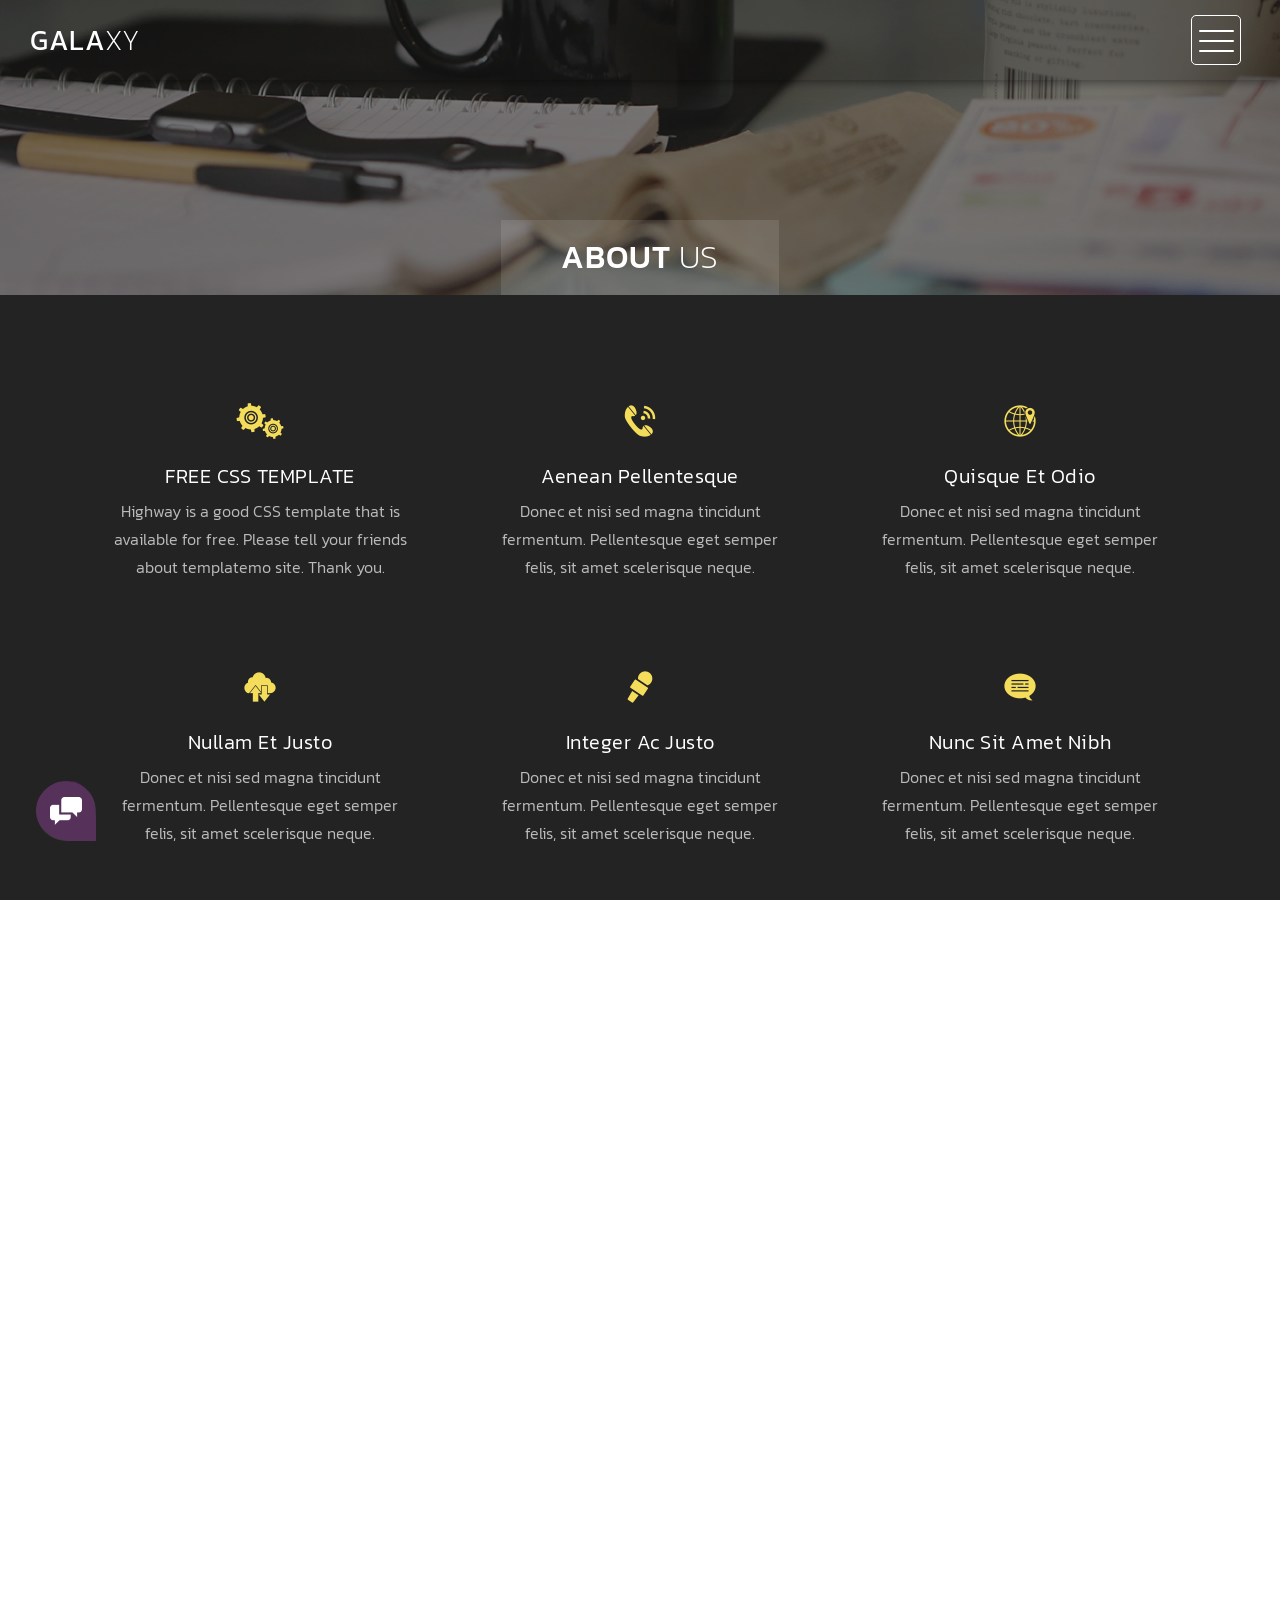
<file: about.html>
<!DOCTYPE html>
<html>
    <head>
        <meta charset="utf-8">
        <meta http-equiv="X-UA-Compatible" content="IE=edge,chrome=1">
        <title>About Highway - Free CSS Template</title>
<!-- 

Highway Template

https://templatemo.com/tm-520-highway

-->
        <meta name="description" content="">
        <meta name="viewport" content="width=device-width, initial-scale=1">
        <link rel="apple-touch-icon" href="apple-touch-icon.png">

        <link rel="stylesheet" href="css/bootstrap.min.css">
        <link rel="stylesheet" href="css/bootstrap-theme.min.css">
        <link rel="stylesheet" href="css/fontAwesome.css">
        <link rel="stylesheet" href="css/light-box.css">
        <link rel="stylesheet" href="css/templatemo-style.css">

        <link href="https://fonts.googleapis.com/css?family=Kanit:100,200,300,400,500,600,700,800,900" rel="stylesheet">

        <script src="js/vendor/modernizr-2.8.3-respond-1.4.2.min.js"></script>
    </head>

<body>

    <nav>
        <div class="logo">
            <a href="index.html">Gala<em>xy</em></a>
        </div>
      <div class="menu-icon">
        <span></span>
      </div>
    </nav>

    <div class="page-heading">
        <div class="container">
            <div class="heading-content">
                <h1>About <em>Us</em></h1>
            </div>
        </div>
    </div>


    <div class="services">
        <div class="container">
            <div class="col-md-4 col-sm-6">
                <div class="service-item">
                    <div class="icon">
                        <img src="img/service_1.png" alt="">
                    </div>
                    <div class="text">
                        <h4>FREE CSS TEMPLATE</h4>
                        <p>Highway is a good CSS template that is available for free. Please tell your friends about templatemo site. Thank you.</p>
                    </div>
                </div>
            </div>
            <div class="col-md-4 col-sm-6">
                <div class="service-item">
                    <div class="icon">
                        <img src="img/service_2.png" alt="">
                    </div>
                    <div class="text">
                        <h4>Aenean pellentesque</h4>
                        <p>Donec et nisi sed magna tincidunt fermentum. Pellentesque eget semper felis, sit amet scelerisque neque.</p>
                    </div>
                </div>
            </div>
            <div class="col-md-4 col-sm-6">
                <div class="service-item">
                    <div class="icon">
                        <img src="img/service_3.png" alt="">
                    </div>
                    <div class="text">
                        <h4>Quisque et odio</h4>
                        <p>Donec et nisi sed magna tincidunt fermentum. Pellentesque eget semper felis, sit amet scelerisque neque.</p>
                    </div>
                </div>
            </div>
            <div class="col-md-4 col-sm-6">
                <div class="service-item">
                    <div class="icon">
                        <img src="img/service_4.png" alt="">
                    </div>
                    <div class="text">
                        <h4>Nullam et justo</h4>
                        <p>Donec et nisi sed magna tincidunt fermentum. Pellentesque eget semper felis, sit amet scelerisque neque.</p>
                    </div>
                </div>
            </div>
            <div class="col-md-4 col-sm-6">
                <div class="service-item">
                    <div class="icon">
                        <img src="img/service_5.png" alt="">
                    </div>
                    <div class="text">
                        <h4>Integer ac justo</h4>
                        <p>Donec et nisi sed magna tincidunt fermentum. Pellentesque eget semper felis, sit amet scelerisque neque.</p>
                    </div>
                </div>
            </div>
            <div class="col-md-4 col-sm-6">
                <div class="service-item">
                    <div class="icon">
                        <img src="img/service_6.png" alt="">
                    </div>
                    <div class="text">
                        <h4>Nunc sit amet nibh</h4>
                        <p>Donec et nisi sed magna tincidunt fermentum. Pellentesque eget semper felis, sit amet scelerisque neque.</p>
                    </div>
                </div>
            </div>
        </div>
    </div>


    <div class="more-about-us">
        <div class="container">
            <div class="col-md-5 col-md-offset-7">
                <div class="content">
                    <h2>Aenean vehicula tincidunt</h2>
                    <span>Donec et nisi sed</span>
                    <p>Vivamus vitae libero euismod, pretium magna a, vulputate metus. Curabitur et arcu felis. Praesent aliquet lectus in purus viverra varius. 
                    <br><br>Suspendisse et rutrum nisl. Phasellus porttitor metus vel justo blandit, in finibus neque elementum. Nullam semper, turpis quis egestas consequat, dui eros tristique lectus, ac euismod ex quam id mauris.</p>
                    <div class="simple-btn">
                        <a href="#">Continue Reading</a>
                    </div>
                </div>
            </div>
        </div>
    </div>


    <div class="pricing-tables">
        <div class="container">
            <div class="col-md-4 col-sm-6">
                <div class="table-item">
                    <h4>$250/mo</h4>
                    <span>Starter Plan</span>
                    <ul>
                    	<li>Xeon 8 Cores 3.2GHz</li>
                        <li>RAM 32 GB</li>
                        <li>10 TB RAID 1</li>
                        <li>1,000 TB Transfer</li>
                        <li>24-hour Support</li>
                    </ul>
                    <div class="simple-btn">
                        <a href="#">Details</a>
                    </div>
                </div>
            </div>
            <div class="col-md-4 col-sm-6">
                <div class="table-item premium-item">
                    <h4>$420/mo</h4>
                    <span>Standard Plan</span>
                    <ul>
                        <li>Xeon 16 Cores 3.2GHz</li>
                        <li>RAM 64 GB</li>
                        <li>20 TB RAID 1</li>
                        <li>2,000 TB Transfer</li>
                        <li>15-minute Quick Support</li>
                    </ul>
                    <div class="simple-btn">
                        <a href="#">Details</a>
                    </div>
                </div>
            </div>
            <div class="col-md-4 col-sm-6">
                <div class="table-item">
                    <h4>$750/mo</h4>
                    <span>Premium Plan</span>
                    <ul>
                        <li>Xeon 32 Cores 3.2GHz</li>
                        <li>RAM 128 GB</li>
                        <li>10 TB SSD RAID 10</li>
                        <li>6,000 TB Transfer</li>
                        <li>1-minute Instant Support</li>
                    </ul>
                    <div class="simple-btn">
                        <a href="#">Details</a>
                    </div>
                </div>
            </div>
        </div>
    </div>


    <footer>
        <div class="container-fluid">
            <div class="col-md-12">
                <p>Copyright &copy; 2018 Company Name 
    
    | Designed by TemplateMo</p>
            </div>
        </div>
    </footer>


      <!-- Modal button -->
    <div class="popup-icon">
      <button id="modBtn" class="modal-btn"><img src="img/contact-icon.png" alt=""></button>
    </div>  

    <!-- Modal -->
    <div id="modal" class="modal">
      <!-- Modal Content -->
      <div class="modal-content">
        <!-- Modal Header -->
        <div class="modal-header">
          <h3 class="header-title">Say hello to <em>Highway</em></h3>
          <div class="close-btn"><img src="img/close_contact.png" alt=""></div>    
        </div>
        <!-- Modal Body -->
        <div class="modal-body">
          <div class="col-md-6 col-md-offset-3">
            <form id="contact" action="" method="post">
                <div class="row">
                    <div class="col-md-12">
                      <fieldset>
                        <input name="name" type="text" class="form-control" id="name" placeholder="Your name..." required="">
                      </fieldset>
                    </div>
                    <div class="col-md-12">
                      <fieldset>
                        <input name="email" type="email" class="form-control" id="email" placeholder="Your email..." required="">
                      </fieldset>
                    </div>
                    <div class="col-md-12">
                      <fieldset>
                        <textarea name="message" rows="6" class="form-control" id="message" placeholder="Your message..." required=""></textarea>
                      </fieldset>
                    </div>
                    <div class="col-md-12">
                      <fieldset>
                        <button type="submit" id="form-submit" class="btn">Send Message Now</button>
                      </fieldset>
                    </div>
                </div>
            </form>
          </div>
        </div>
      </div>
    </div>

    

    <section class="overlay-menu">
      <div class="container">
        <div class="row">
          <div class="main-menu">
              <ul>
                  <li>
                      <a href="index.html">Home - Full-width</a>
                  </li>
                  <li>
                      <a href="masonry.html">Home - Masonry</a>
                  </li>
                  <li>
                      <a href="grid.html">Home - Small-width</a>
                  </li>
                  <li>
                      <a href="about.html">About Us</a>
                  </li>
                  <li>
                      <a href="blog.html">Blog Entries</a>
                  </li>
                  <li>
                      <a href="single-post.html">Single Post</a>
                  </li>
              </ul>
              <p>We create awesome templates for you</p>
          </div>
        </div>
      </div>
    </section>

    <script src="https://ajax.googleapis.com/ajax/libs/jquery/1.11.2/jquery.min.js"></script>
    <script>window.jQuery || document.write('<script src="js/vendor/jquery-1.11.2.min.js"><\/script>')</script>

    <script src="js/vendor/bootstrap.min.js"></script>
    
    <script src="js/plugins.js"></script>
    <script src="js/main.js"></script>

</body>
</html>
</file>
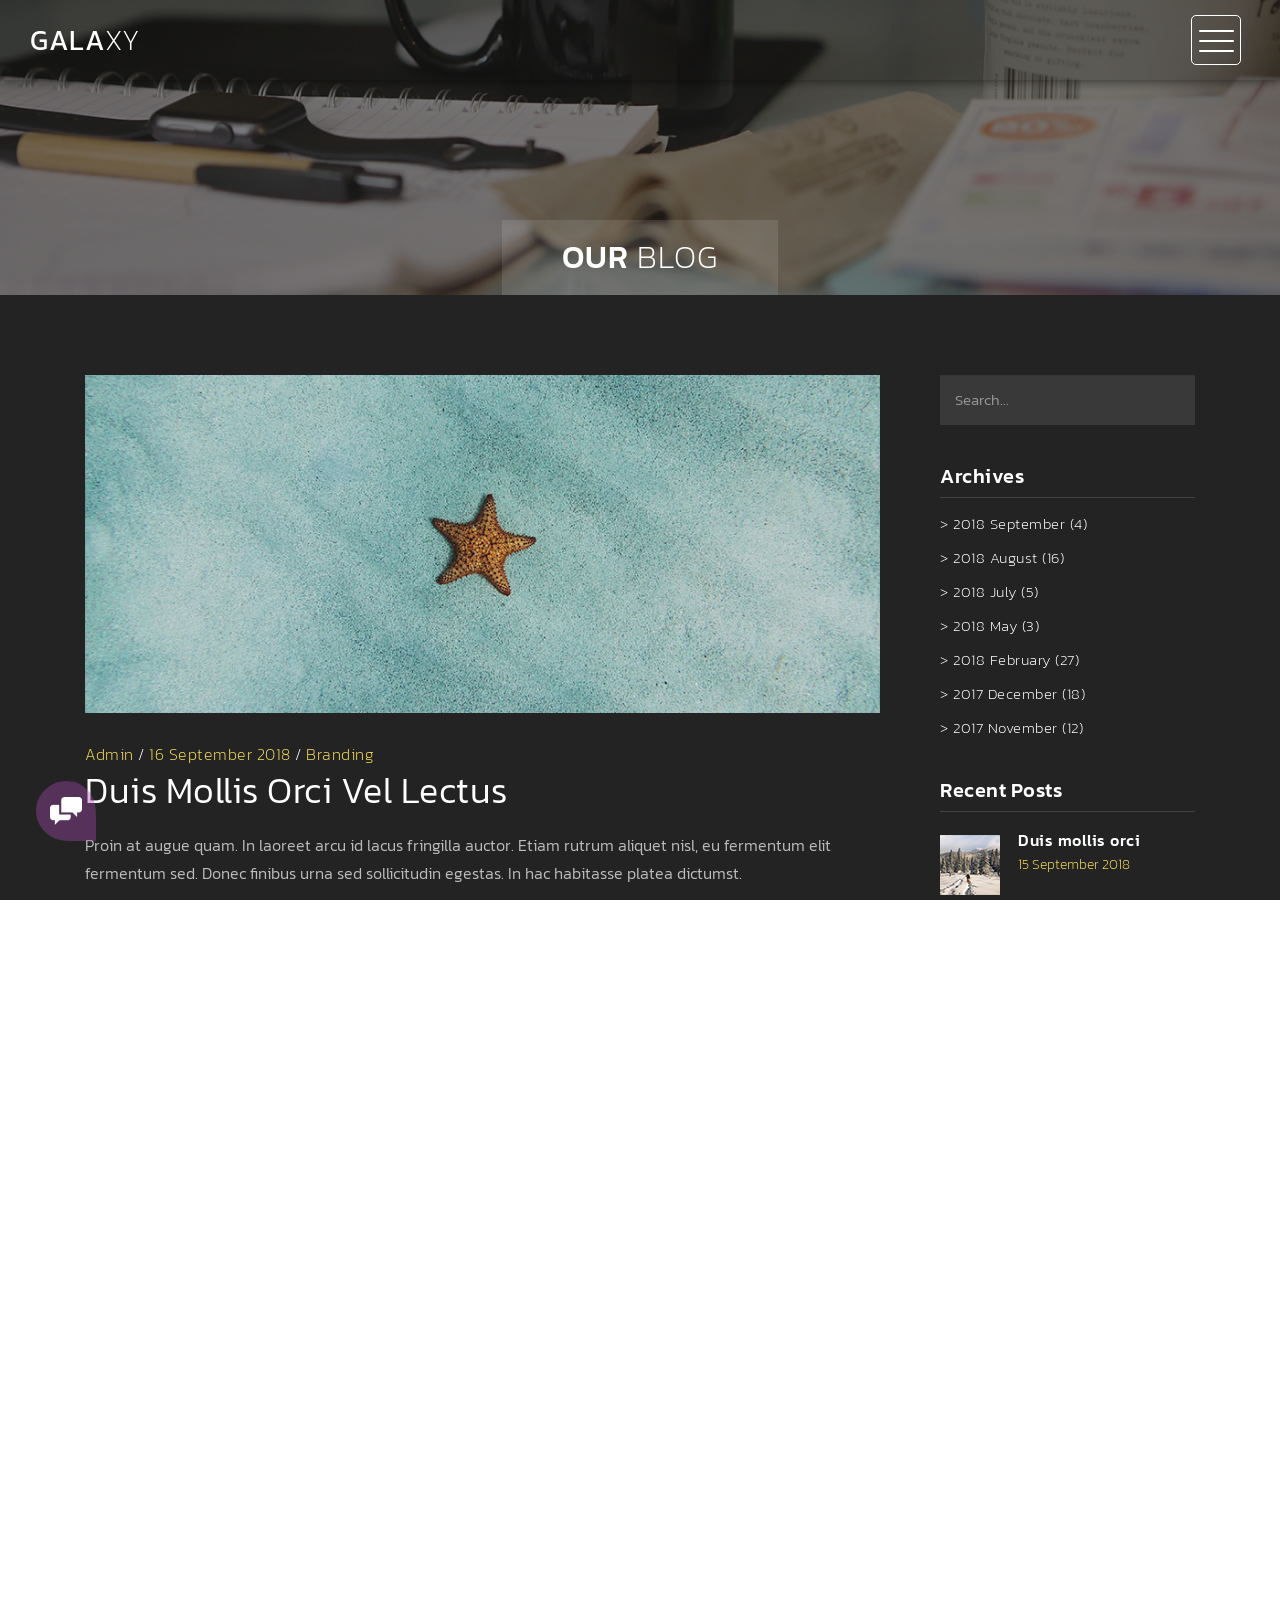
<file: blog.html>
<!DOCTYPE html>
<html>
    <head>
        <meta charset="utf-8">
        <meta http-equiv="X-UA-Compatible" content="IE=edge,chrome=1">
        <title>Highway Blog - Free CSS Template</title>
<!-- 

Highway Template

https://templatemo.com/tm-520-highway

-->
        <meta name="description" content="">
        <meta name="viewport" content="width=device-width, initial-scale=1">
        <link rel="apple-touch-icon" href="apple-touch-icon.png">

        <link rel="stylesheet" href="css/bootstrap.min.css">
        <link rel="stylesheet" href="css/bootstrap-theme.min.css">
        <link rel="stylesheet" href="css/fontAwesome.css">
        <link rel="stylesheet" href="css/light-box.css">
        <link rel="stylesheet" href="css/templatemo-style.css">

        <link href="https://fonts.googleapis.com/css?family=Kanit:100,200,300,400,500,600,700,800,900" rel="stylesheet">

        <script src="js/vendor/modernizr-2.8.3-respond-1.4.2.min.js"></script>
    </head>

<body>

    <nav>
        <div class="logo">
            <a href="index.html">Gala<em>xy</em></a>
        </div>
      <div class="menu-icon">
        <span></span>
      </div>
    </nav>

    <div class="page-heading">
        <div class="container">
            <div class="heading-content">
                <h1>Our <em>Blog</em></h1>
            </div>
        </div>
    </div>


    <div class="blog-entries">
        <div class="container">
            <div class="col-md-9">
                <div class="blog-posts">
                    <div class="row">
                        <div class="col-md-12">
                            <div class="blog-post">
                                <img src="img/blog_post_1.png" alt="">
                                <div class="text-content">
                                    <span><a href="#">Admin</a> / <a href="#">16 September 2018</a> / <a href="#">Branding</a></span>
                                    <h2>Duis mollis orci vel lectus</h2>
                                    <p>Proin at augue quam. In laoreet arcu id lacus fringilla auctor. Etiam rutrum aliquet nisl, eu fermentum elit fermentum sed. Donec finibus urna sed sollicitudin egestas. In hac habitasse platea dictumst. 
                                    <br><br>Phasellus purus turpis, porta non lectus vitae, laoreet blandit diam. Suspendisse elementum ligula at purus gravida, vel malesuada dolor accumsan. Morbi finibus dapibus ex, ut finibus felis.</p>
                                    <div class="simple-btn">
                                        <a href="single-post.html">continue reading</a>
                                    </div>
                                </div>
                            </div>
                        </div>
                        <div class="col-md-12">
                            <div class="blog-post">
                                <img src="img/blog_post_2.png" alt="">
                                <div class="text-content">
                                    <span><a href="#">Admin</a> / <a href="#">28 August 2018</a> / <a href="#">Lifestyle</a></span>
                                    <h2>Integer scelerisque odio elit</h2>
                                    <p>Aliquam erat volutpat. Donec condimentum ante nec sapien sodales, ut molestie mauris scelerisque. Maecenas in turpis sed odio pretium tempor. In libero tellus, maximus in accumsan id, posuere non urna. 
                                    <br><br>Fusce ex elit, congue vitae interdum et, sodales vitae purus. Vestibulum ante ipsum primis in faucibus orci luctus et ultrices posuere cubilia Curae; Quisque id egestas nibh. Curabitur convallis cursus pharetra. Curabitur non ligula id lacus pulvinar sollicitudin. Etiam quis tempus lectus, sed iaculis ex.</p>
                                    <div class="simple-btn">
                                        <a href="single-post.html">continue reading</a>
                                    </div>
                                </div>
                            </div>
                        </div>
                        <div class="col-md-12">
                            <div class="blog-post">
                                <img src="img/blog_post_3.png" alt="">
                                <div class="text-content">
                                    <span><a href="#">Admin</a> / <a href="#">31 July 2018</a> / <a href="#">Work Stuff</a></span>
                                    <h2>Nulla condimentum at dui eu</h2>
                                    <p>Cras ultrices ex sodales, vestibulum leo quis, volutpat mauris. In pretium vehicula dolor, sit amet ornare orci placerat sit amet. Nam non dolor sagittis, dignissim purus at, fringilla lacus. In aliquet, sapien ut lobortis molestie, lorem diam commodo leo, vitae eleifend diam justo ac velit.
                                    <br><br>ras felis purus, efficitur vel luctus a, ultrices vitae diam. Maecenas maximus vehicula aliquet. Donec scelerisque, diam id dapibus ultrices, tortor tellus eleifend arcu, maximus iaculis mi elit sit amet odio. Donec at mauris sit amet velit tempus semper.</p>
                                    <div class="simple-btn">
                                        <a href="single-post.html">continue reading</a>
                                    </div>
                                </div>
                            </div>
                        </div>
                        <div class="col-md-12">
                            <ul class="page-number">
                                <li class="active"><a href="#">1</a></li>
                                <li><a href="#">2</a></li>
                                <li><a href="#">3</a></li>
                                <li><a href="#">></a></li>
                            </ul>
                        </div>
                    </div>
                </div>
            </div>
            <div class="col-md-3">
                <div class="side-bar">
                    <div class="search">
                        <fieldset>
                            <input name="search" type="text" class="form-control" id="search" placeholder="Search..." required="">
                        </fieldset>
                    </div>
                    <div class="archives">
                        <div class="sidebar-heding">
                            <h2>Archives</h2>
                        </div>
                        <ul>
                            <li><a href="#">> 2018 September (4)</a></li>
                            <li><a href="#">> 2018 August (16)</a></li>
                            <li><a href="#">> 2018 July (5)</a></li>
                            <li><a href="#">> 2018 May (3)</a></li>
                            <li><a href="#">> 2018 February (27)</a></li>
                            <li><a href="#">> 2017 December (18)</a></li>
                            <li><a href="#">> 2017 November (12)</a></li>
                        </ul>
                    </div>
                    <div class="recent-posts">
                        <div class="sidebar-heding">
                            <h2>Recent Posts</h2>
                        </div>
                        <ul>
                            <li><a href="single-post.html">
                                <img src="img/recent_post_1.png" alt="Recent Post 1">
                                <div class="text">
                                    <h6>Duis mollis orci</h6>
                                    <span>15 September 2018</span>
                                </div>
                            </li></a>
                            <li><a href="single-post.html">
                                <img src="img/recent_post_2.png" alt="Recent Post 2">
                                <div class="text">
                                    <h6>Etiam quis tem</h6>
                                    <span>10 August 2018</span>
                                </div>
                            </li></a>
                            <li><a href="single-post.html">
                                <img src="img/recent_post_3.png" alt="Recent Post 3">
                                <div class="text">
                                    <h6>Proin at augue</h6>
                                    <span>16 July 2018</span>
                                </div>
                            </li></a>
                        </ul>
                    </div>
                    <div class="categories">
                        <div class="sidebar-heding">
                            <h2>Categories</h2>
                        </div>
                        <ul>
                            <li><a href="#">> Lifestyle (7)</a></li>
                            <li><a href="#">> Branding (9)</a></li>
                            <li><a href="#">> Nature (14)</a></li>
                            <li><a href="#">> Work Stuff (6)</a></li>
                            <li><a href="#">> Science (5)</a></li>
                        </ul>
                    </div>
                    <div class="latest-gallery">
                        <div class="sidebar-heding">
                            <h2>Latest Gallery</h2>
                        </div>
                        <ul>
                            <li><a href="#"></a><img src="img/latest_gallery_1.png" alt=""></a></li>
                            <li><a href="#"></a><img src="img/latest_gallery_2.png" alt=""></a></li>
                            <li><a href="#"></a><img src="img/latest_gallery_3.png" alt=""></a></li>
                            <li><a href="#"></a><img src="img/latest_gallery_4.png" alt=""></a></li>
                            <li><a href="#"></a><img src="img/latest_gallery_5.png" alt=""></a></li>
                            <li><a href="#"></a><img src="img/latest_gallery_6.png" alt=""></a></li>
                            <li><a href="#"></a><img src="img/latest_gallery_7.png" alt=""></a></li>
                            <li><a href="#"></a><img src="img/latest_gallery_8.png" alt=""></a></li>
                        </ul>
                    </div>
                </div>
            </div>
        </div>
    </div>


    <footer>
        <div class="container-fluid">
            <div class="col-md-12">
                <p>Copyright &copy; 2018 Company Name 
    
    | Designed by TemplateMo</p>
            </div>
        </div>
    </footer>


      <!-- Modal button -->
    <div class="popup-icon">
      <button id="modBtn" class="modal-btn"><img src="img/contact-icon.png" alt=""></button>
    </div>  

    <!-- Modal -->
    <div id="modal" class="modal">
      <!-- Modal Content -->
      <div class="modal-content">
        <!-- Modal Header -->
        <div class="modal-header">
          <h3 class="header-title">Say hello to <em>Highway</em></h3>
          <div class="close-btn"><img src="img/close_contact.png" alt=""></div>    
        </div>
        <!-- Modal Body -->
        <div class="modal-body">
          <div class="col-md-6 col-md-offset-3">
            <form id="contact" action="" method="post">
                <div class="row">
                    <div class="col-md-12">
                      <fieldset>
                        <input name="name" type="text" class="form-control" id="name" placeholder="Your name..." required="">
                      </fieldset>
                    </div>
                    <div class="col-md-12">
                      <fieldset>
                        <input name="email" type="email" class="form-control" id="email" placeholder="Your email..." required="">
                      </fieldset>
                    </div>
                    <div class="col-md-12">
                      <fieldset>
                        <textarea name="message" rows="6" class="form-control" id="message" placeholder="Your message..." required=""></textarea>
                      </fieldset>
                    </div>
                    <div class="col-md-12">
                      <fieldset>
                        <button type="submit" id="form-submit" class="btn">Send Message Now</button>
                      </fieldset>
                    </div>
                </div>
            </form>
          </div>
        </div>
      </div>
    </div>

    

    <section class="overlay-menu">
      <div class="container">
        <div class="row">
          <div class="main-menu">
              <ul>
                  <li>
                      <a href="index.html">Home - Full-width</a>
                  </li>
                  <li>
                      <a href="masonry.html">Home - Masonry</a>
                  </li>
                  <li>
                      <a href="grid.html">Home - Small-width</a>
                  </li>
                  <li>
                      <a href="about.html">About Us</a>
                  </li>
                  <li>
                      <a href="blog.html">Blog Entries</a>
                  </li>
                  <li>
                      <a href="single-post.html">Single Post</a>
                  </li>
              </ul>
              <p>We create awesome templates for you</p>
          </div>
        </div>
      </div>
    </section>

    <script src="https://ajax.googleapis.com/ajax/libs/jquery/1.11.2/jquery.min.js"></script>
    <script>window.jQuery || document.write('<script src="js/vendor/jquery-1.11.2.min.js"><\/script>')</script>

    <script src="js/vendor/bootstrap.min.js"></script>
    
    <script src="js/plugins.js"></script>
    <script src="js/main.js"></script>

</body>
</html>
</file>
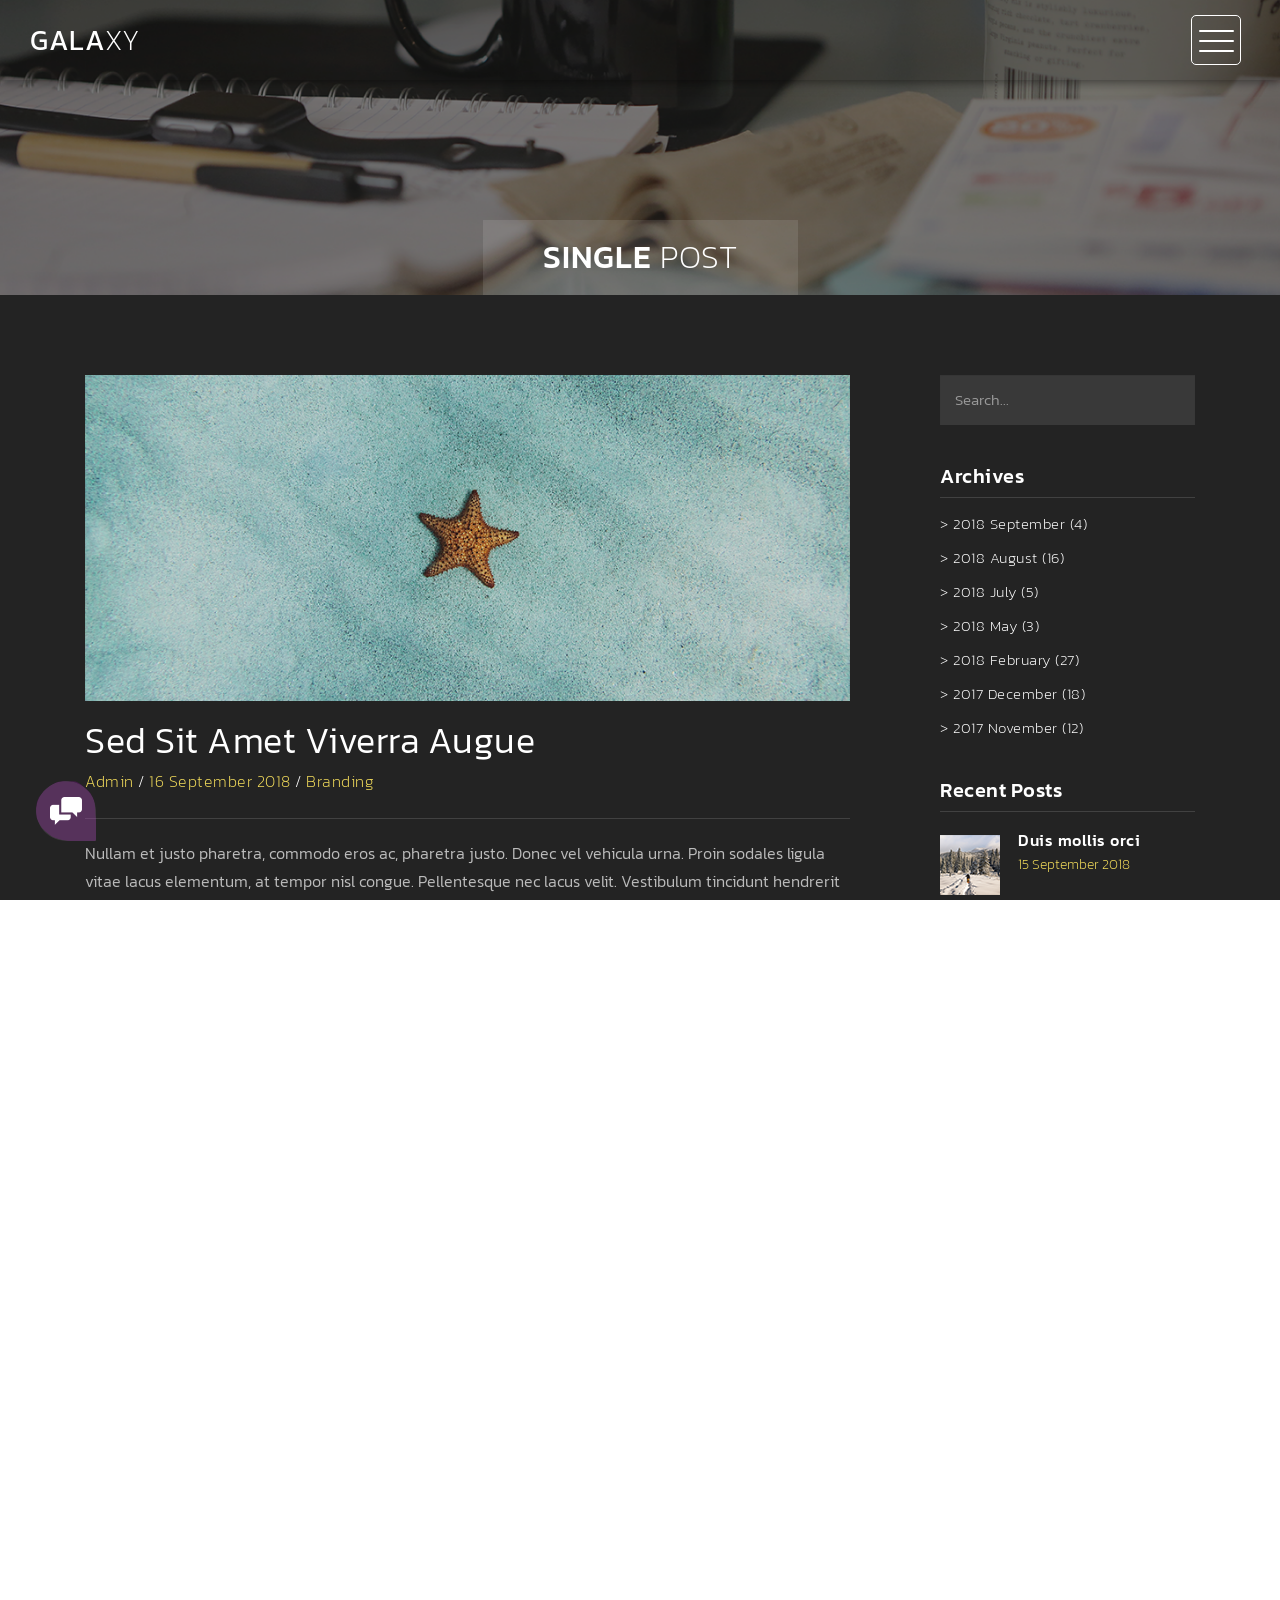
<file: single-post.html>
<!DOCTYPE html>
<html>
    <head>
        <meta charset="utf-8">
        <meta http-equiv="X-UA-Compatible" content="IE=edge,chrome=1">
        <title>Highway Single Post</title>
<!-- 

Highway Template

https://templatemo.com/tm-520-highway

-->
        <meta name="description" content="">
        <meta name="viewport" content="width=device-width, initial-scale=1">
        <link rel="apple-touch-icon" href="apple-touch-icon.png">

        <link rel="stylesheet" href="css/bootstrap.min.css">
        <link rel="stylesheet" href="css/bootstrap-theme.min.css">
        <link rel="stylesheet" href="css/fontAwesome.css">
        <link rel="stylesheet" href="css/light-box.css">
        <link rel="stylesheet" href="css/templatemo-style.css">

        <link href="https://fonts.googleapis.com/css?family=Kanit:100,200,300,400,500,600,700,800,900" rel="stylesheet">

        <script src="js/vendor/modernizr-2.8.3-respond-1.4.2.min.js"></script>
    </head>

<body>

    <nav>
        <div class="logo">
            <a href="index.html">Gala<em>xy</em></a>
        </div>
      <div class="menu-icon">
        <span></span>
      </div>
    </nav>

    <div class="page-heading">
        <div class="container">
            <div class="heading-content">
                <h1>Single <em>Post</em></h1>
            </div>
        </div>
    </div>


    <div class="blog-entries">
        <div class="container">
            <div class="col-md-9">
                <div class="blog-posts">
                    <div class="row">
                        <div class="col-md-12">
                            <div class="single-blog-post">
                                <img src="img/blog_post_1.png" alt="">
                                <div class="text-content">
                                    <h2>Sed sit amet viverra augue</h2>
                                    <span><a href="#">Admin</a> / <a href="#">16 September 2018</a> / <a href="#">Branding</a></span>
                                    <p>Nullam et justo pharetra, commodo eros ac, pharetra justo. Donec vel vehicula urna. Proin sodales ligula vitae lacus elementum, at tempor nisl congue. Pellentesque nec lacus velit. Vestibulum tincidunt hendrerit ante id sagittis. Phasellus sodales nibh mattis neque interdum viverra. Nam accumsan arcu id fringilla auctor. 
                                    <br><br>Suspendisse et rutrum nisl. Phasellus porttitor metus vel justo blandit, in finibus neque elementum. Nullam semper, turpis quis egestas consequat, dui eros tristique lectus, ac euismod ex quam id mauris. Nunc sit amet nibh sollicitudin, interdum nunc in, eleifend est.
                                    
                                	<br><br>Pellentesque vel dignissim libero, et sagittis elit. Nulla dignissim eleifend tellus, sed molestie risus rutrum non. Etiam lorem odio, convallis a arcu vel, bibendum molestie metus. Pellentesque imperdiet nisl ante, eu congue nisl suscipit id.
                                    <br><br><a href="blog.html">Back to Blog</a></p>
                                    <div class="tags-share">
                                        <div class="row">
                                            <div class="col-md-6">
                                                <ul class="tags">
                                                    <li>Tags:</li>
                                                    <li><a href="#">life</a>,</li>
                                                    <li><a href="#">nature</a>,</li>
                                                    <li><a href="#">life is good</a></li>
                                                </ul>
                                            </div>
                                            <div class="col-md-6">
                                                <ul class="share">
                                                    <li>Share:</li>
                                                    <li><a href="#">facebook</a>,</li>
                                                    <li><a href="#">twitter</a>,</li>
                                                    <li><a href="#">behance</a></li>
                                                </ul>
                                            </div>
                                        </div>
                                    </div>
                                </div>
                            </div>
                        </div>
                    </div>
                </div>
            </div>
            <div class="col-md-3">
                <div class="side-bar">
                    <div class="search">
                        <fieldset>
                            <input name="search" type="text" class="form-control" id="search" placeholder="Search..." required="">
                        </fieldset>
                    </div>
                    <div class="archives">
                        <div class="sidebar-heding">
                            <h2>Archives</h2>
                        </div>
                        <ul>
                            <li><a href="#">> 2018 September (4)</a></li>
                            <li><a href="#">> 2018 August (16)</a></li>
                            <li><a href="#">> 2018 July (5)</a></li>
                            <li><a href="#">> 2018 May (3)</a></li>
                            <li><a href="#">> 2018 February (27)</a></li>
                            <li><a href="#">> 2017 December (18)</a></li>
                            <li><a href="#">> 2017 November (12)</a></li>
                        </ul>
                    </div>
                    <div class="recent-posts">
                        <div class="sidebar-heding">
                            <h2>Recent Posts</h2>
                        </div>
                        <ul>
                            <li><a href="single-post.html">
                                <img src="img/recent_post_1.png" alt="Recent Post 1">
                                <div class="text">
                                    <h6>Duis mollis orci</h6>
                                    <span>15 September 2018</span>
                                </div>
                            </li></a>
                            <li><a href="single-post.html">
                                <img src="img/recent_post_2.png" alt="Recent Post 2">
                                <div class="text">
                                    <h6>Etiam quis tem</h6>
                                    <span>10 August 2018</span>
                                </div>
                            </li></a>
                            <li><a href="single-post.html">
                                <img src="img/recent_post_3.png" alt="Recent Post 3">
                                <div class="text">
                                    <h6>Proin at augue</h6>
                                    <span>16 July 2018</span>
                                </div>
                            </li></a>
                        </ul>
                    </div>
                    <div class="categories">
                        <div class="sidebar-heding">
                            <h2>Categories</h2>
                        </div>
                        <ul>
                            <li><a href="#">> Lifestyle (7)</a></li>
                            <li><a href="#">> Branding (9)</a></li>
                            <li><a href="#">> Nature (14)</a></li>
                            <li><a href="#">> Work Stuff (6)</a></li>
                            <li><a href="#">> Science (5)</a></li>
                        </ul>
                    </div>
                    <div class="latest-gallery">
                        <div class="sidebar-heding">
                            <h2>Latest Gallery</h2>
                        </div>
                        <ul>
                            <li><a href="#"></a><img src="img/latest_gallery_1.png" alt=""></a></li>
                            <li><a href="#"></a><img src="img/latest_gallery_2.png" alt=""></a></li>
                            <li><a href="#"></a><img src="img/latest_gallery_3.png" alt=""></a></li>
                            <li><a href="#"></a><img src="img/latest_gallery_4.png" alt=""></a></li>
                            <li><a href="#"></a><img src="img/latest_gallery_5.png" alt=""></a></li>
                            <li><a href="#"></a><img src="img/latest_gallery_6.png" alt=""></a></li>
                            <li><a href="#"></a><img src="img/latest_gallery_7.png" alt=""></a></li>
                            <li><a href="#"></a><img src="img/latest_gallery_8.png" alt=""></a></li>
                        </ul>
                    </div>
                </div>
            </div>
        </div>
    </div>


    <footer>
        <div class="container-fluid">
            <div class="col-md-12">
                <p>Copyright &copy; 2018 Company Name 
    
    | Designed by TemplateMo</p>
            </div>
        </div>
    </footer>


      <!-- Modal button -->
    <div class="popup-icon">
      <button id="modBtn" class="modal-btn"><img src="img/contact-icon.png" alt=""></button>
    </div>  

    <!-- Modal -->
    <div id="modal" class="modal">
      <!-- Modal Content -->
      <div class="modal-content">
        <!-- Modal Header -->
        <div class="modal-header">
          <h3 class="header-title">Say hello to <em>Highway</em></h3>
          <div class="close-btn"><img src="img/close_contact.png" alt=""></div>    
        </div>
        <!-- Modal Body -->
        <div class="modal-body">
          <div class="col-md-6 col-md-offset-3">
            <form id="contact" action="" method="post">
                <div class="row">
                    <div class="col-md-12">
                      <fieldset>
                        <input name="name" type="text" class="form-control" id="name" placeholder="Your name..." required="">
                      </fieldset>
                    </div>
                    <div class="col-md-12">
                      <fieldset>
                        <input name="email" type="email" class="form-control" id="email" placeholder="Your email..." required="">
                      </fieldset>
                    </div>
                    <div class="col-md-12">
                      <fieldset>
                        <textarea name="message" rows="6" class="form-control" id="message" placeholder="Your message..." required=""></textarea>
                      </fieldset>
                    </div>
                    <div class="col-md-12">
                      <fieldset>
                        <button type="submit" id="form-submit" class="btn">Send Message Now</button>
                      </fieldset>
                    </div>
                </div>
            </form>
          </div>
        </div>
      </div>
    </div>

    

    <section class="overlay-menu">
      <div class="container">
        <div class="row">
          <div class="main-menu">
              <ul>
                  <li>
                      <a href="index.html">Home - Full-width</a>
                  </li>
                  <li>
                      <a href="masonry.html">Home - Masonry</a>
                  </li>
                  <li>
                      <a href="grid.html">Home - Small-width</a>
                  </li>
                  <li>
                      <a href="about.html">About Us</a>
                  </li>
                  <li>
                      <a href="blog.html">Blog Entries</a>
                  </li>
                  <li>
                      <a href="single-post.html">Single Post</a>
                  </li>
              </ul>
              <p>We create awesome templates for you</p>
          </div>
        </div>
      </div>
    </section>


    <script src="https://ajax.googleapis.com/ajax/libs/jquery/1.11.2/jquery.min.js"></script>
    <script>window.jQuery || document.write('<script src="js/vendor/jquery-1.11.2.min.js"><\/script>')</script>

    <script src="js/vendor/bootstrap.min.js"></script>
    
    <script src="js/plugins.js"></script>
    <script src="js/main.js"></script>

</body>
</html>
</file>
<file: css/light-box.css>
/* LIGHT BOX */

body:after {
  content: url(../img/close.png) url(../img/loading.gif) url(../img/prev.png) url(../img/next.png);
  display: none;
}

body.lb-disable-scrolling {
  overflow: hidden;
}

.lightboxOverlay {
  max-height: 100%;
  overflow-y: scroll;
  position: absolute;
  top: 0;
  left: 0;
  z-index: 99999;
  background-color: black;
  filter: progid:DXImageTransform.Microsoft.Alpha(Opacity=80);
  opacity: 0.8;
  display: none;
}

.lightbox {
  position: absolute;
  margin-top: 0%;
  left: 0;
  width: 100%;
  z-index: 100000;
  text-align: center;
  line-height: 0;
  font-weight: normal;
}

.lightbox .lb-image {
  display: block;
  height: auto;
  max-width: inherit;
  max-height: none;
  border-radius: 5px;

  /* Image border */
  border: 10px solid white;
}

.lightbox a img {
  border: none;
}

.lb-outerContainer {
  position: relative;
  *zoom: 1;
  width: 250px;
  height: 250px;
  margin: 0 auto;
  border-radius: 4px;

  /* Background color behind image.
     This is visible during transitions. */
  background-color: white;
}

.lb-outerContainer:after {
  content: "";
  display: table;
  clear: both;
}

.lb-loader {
  position: absolute;
  top: 43%;
  left: 0;
  height: 25%;
  width: 100%;
  text-align: center;
  line-height: 0;
}

.lb-cancel {
  display: block;
  width: 32px;
  height: 32px;
  margin: 0 auto;
  background: url(../img/loading.gif) no-repeat;
}

.lb-nav {
  position: absolute;
  top: 0;
  left: 0;
  height: 100%;
  width: 100%;
  z-index: 10;
}

.lb-container > .nav {
  left: 0;
}

.lb-nav a {
  outline: none;
  background-image: url('[data-uri]');
}

.lb-prev, .lb-next {
  height: 100%;
  cursor: pointer;
  display: block;
}

.lb-nav a.lb-prev {
  width: 10%;
  left: 0;
  float: left;
  background: url(../img/prev.png) left 48% no-repeat;
  filter: progid:DXImageTransform.Microsoft.Alpha(Opacity=0);
  opacity: 0;
  -webkit-transition: opacity 0.6s;
  -moz-transition: opacity 0.6s;
  -o-transition: opacity 0.6s;
  transition: opacity 0.6s;
}

.lb-nav a.lb-prev:hover {
  filter: progid:DXImageTransform.Microsoft.Alpha(Opacity=100);
  opacity: 1;
}

.lb-nav a.lb-next {
  width: 10%;
  right: 0;
  float: right;
  background: url(../img/next.png) right 48% no-repeat;
  filter: progid:DXImageTransform.Microsoft.Alpha(Opacity=0);
  opacity: 0;
  -webkit-transition: opacity 0.6s;
  -moz-transition: opacity 0.6s;
  -o-transition: opacity 0.6s;
  transition: opacity 0.6s;
}

.lb-nav a.lb-next:hover {
  filter: progid:DXImageTransform.Microsoft.Alpha(Opacity=100);
  opacity: 1;
}

.lb-dataContainer {
  margin: 0 auto;
  padding-top: 5px;
  *zoom: 1;
  width: 100%;
  -moz-border-radius-bottomleft: 4px;
  -webkit-border-bottom-left-radius: 4px;
  border-bottom-left-radius: 4px;
  -moz-border-radius-bottomright: 4px;
  -webkit-border-bottom-right-radius: 4px;
  border-bottom-right-radius: 4px;
}

.lb-dataContainer:after {
  content: "";
  display: table;
  clear: both;
}

.lb-data {
  padding: 0 4px;
  color: #ccc;
}

.lb-data .lb-details {
  width: 85%;
  float: left;
  text-align: left;
  line-height: 1.1em;
}

.lb-data .lb-caption {
  font-size: 13px;
  font-weight: bold;
  line-height: 1em;
}

.lb-data .lb-caption a {
  color: #4ae;
}

.lb-data .lb-number {
  margin-top: 15px;
  display: block;
  clear: left;
  padding-bottom: 1em;
  font-size: 13px;
  color: #999999;
}

.lb-data .lb-close {
  display: block;
  float: right;
  width: 30px;
  height: 30px;
  background: url(../img/close.png) top right no-repeat;
  text-align: right;
  outline: none;
  filter: progid:DXImageTransform.Microsoft.Alpha(Opacity=70);
  opacity: 0.7;
  -webkit-transition: opacity 0.2s;
  -moz-transition: opacity 0.2s;
  -o-transition: opacity 0.2s;
  transition: opacity 0.2s;
}

.lb-data .lb-close:hover {
  cursor: pointer;
  filter: progid:DXImageTransform.Microsoft.Alpha(Opacity=100);
  opacity: 1;
}
</file>
<file: css/templatemo-style.css>
/*

Highway Template

https://templatemo.com/tm-520-highway

*/

body {
  font-family: 'Kanit', sans-serif;
}

body::-webkit-scrollbar {
  width: 8px;
  height: 8px;
  background-color: rgba(0, 0, 0, 0.9);
}
/* Add a thumb */
body::-webkit-scrollbar-thumb {
    background: rgba(250, 250, 250, 0.5);
}

body, html {
  height: 100%;
  min-height: 100%;
  overflow-x: hidden;
}


.page-heading {
  background-image: url(../img/heading_bg.png);
  background-repeat: no-repeat;
  background-size: cover;
  background-position: center center;
  width: 100%;
  text-align: center;
}

.page-heading .heading-content h1 {
  font-size: 32px;
  text-transform: uppercase;
  color: #fff;
  letter-spacing: 1px;
  background-color: rgba(250,250,250,0.1);
  display: inline-block;
  margin-bottom: 0;
  margin-top: 220px;
  padding: 20px 60px;
}

.page-heading .heading-content em {
  font-style: normal;
  font-weight: 200;
}



/* Nav Bar */

nav .logo {
  float: left;
  margin-left: 30px;
}

nav .logo a {
  font-size: 28px;
  line-height: 80px;
  text-transform: uppercase;
  color: #fff;
  text-decoration: none;
  letter-spacing: 0.5px;
  
  
  background-repeat: no-repeat;
}

nav .logo em {
  font-style: normal;
  font-weight: 200;
}

nav {
  background-color: rgba(4,3,3,0.2);
  height: 80px;
  position: fixed;
  width: 100%;
  left: 0;
  top: 0;
  z-index: 300;
  box-shadow: 0px 2px 10px 0px rgba(0,0,0,0.5);
}

.menu-icon {
  background: transparent;
  border: 1px solid #fff;
  width: 50px;
  height: 50px;
  margin: 15px 39px 0 auto;
  position: relative;
  cursor: pointer;
  transition: background 0.5s;
  border-radius: 5px;
}

.menu-icon span,
.menu-icon span:before,
.menu-icon span:after {
  cursor: pointer;
  border-radius: 1px;
  height: 2px;
  width: 35px;
  background: white;
  position: absolute;
  left: 15%;
  top: 50%;
  display: block;
  content: '';
  transition: all 0.5s ease-in-out;
}

.menu-icon span:before {
  left: 0;
  top: -10px;
}

.menu-icon span:after {
  left: 0;
  top: 10px;
}

.menu-icon.active {
  background: rgba(250,250,250,0.2);
}

.menu-icon.active span {
  background-color: transparent;
}

.menu-icon.active span:before,
.menu-icon.active span:after {
  top: 0;
}

.menu-icon.active span:before {
  transform: rotate(135deg);
}

.menu-icon.active span:after {
  transform: rotate(-135deg);
}
/* Menu */

.overlay-menu {
  background: rgba(0, 0, 0, 0.95);
  color: #ffffff;
  position: fixed;
  z-index: 100;
  left: 0;
  top: 0;
  height: 100%;
  overflow-y: auto;
  -webkit-overflow-scrolling: touch;
  width: 100%;
  padding: 50px 0;
  opacity: 0;
  text-align: center;
  transform: translateY(-100%);
  transition: all 0.5s;
}

.overlay-menu.open {
  opacity: 1;
  transform: translateY(0%);
}

.overlay-menu .main-menu {
  transform: translateY(50%);
  opacity: 0;
  transition: all 0.3s;
  transition-delay: 0s;
}

.overlay-menu.open .main-menu {
  transition: all 0.7s;
  transition-delay: 0.7s;
  opacity: 1;
  transform: translateY(0%);
}

.overlay-menu .main-menu:nth-child(2) {
  transition-delay: 0s;
}

.overlay-menu.open .main-menu:nth-child(2) {
  transition-delay: 1.25s;
}

.overlay-menu {
  overflow: scroll;
}

.overlay-menu::-webkit-scrollbar {
  display: none;
}

.overlay-menu ul {
  list-style: none;
  margin-top: 80px;
  padding: 0px;
}
.overlay-menu ul li {
  padding: 15px 0px;
}

.overlay-menu ul li a {
  font-size: 24px;
  font-weight: 300;
  color: #fff;
  text-decoration: none;
  transition: all 0.5s;
}

.overlay-menu ul li a:hover {
  color: rgba(250,250,250,0.5);
}


.overlay-menu p {
  margin-top: 60px;
  font-size: 13px;
  text-transform: uppercase;
  color: #fff;
  font-weight: 200;
  letter-spacing: 0.5px;
  text-align: center;
}



#video-container  {
  position: relative;
  width: 100%;
  height: 100%;
  overflow: hidden;
  z-index: 1;
}

#video-container video,
.video-overlay {
  position: absolute;
  left: 50%;
  top: 50%;
  transform: translate(-50%, -50%);
  min-width: 100%;
  min-height: 100%;
}

#video-container .video-overlay {
  z-index: 9999;
  background: rgb(0 0 0 / 19%);
  width: 100%;
}

#video-container .video-content {
  z-index: 99999;
  position: absolute;
  height: 100%;
  width: 100%;
}

#video-container .video-content .inner {
  height: 100%;
  width: 100%;
  display: flex;
  justify-content: center;
  align-items: center;
  flex-flow: column wrap;
}

#video-container .video-content .inner h1 {
  font-size: 58px;
  text-transform: uppercase;
  color: #fff;
  letter-spacing: 2px;
  font-weight: 500;
  text-align: center;
}

#video-container .video-content .inner em {
  font-style: normal;
  font-weight: 200;
}


#video-container .video-content .inner p {
  color: #fff;
  font-size: 22px;
  font-weight: 200;
  letter-spacing: 1.5px;
  text-align: center;
  padding: 0px 30px;
}

#video-container .video-content .inner a {
  color: #fff;
  text-decoration: underline;
}

#video-container .video-content .inner .scroll-icon {
  margin-top: 45px;
}

.full-screen-portfolio .container-fluid,
.full-screen-portfolio .col-md-4, .col-md-8 {
  padding-left: 0px;
  padding-right: 0px;
}


.portfolio-item img {
  width: 100%;
  overflow: hidden;
}

.portfolio-item .thumb {
  position: relative;
}


.portfolio-item .hover-effect .hover-content {
    position: absolute;
    text-align: left;
    width: 100%;
    bottom: 0;
    left: 0;
}


.full-screen-portfolio .portfolio-item h1 {
  position: relative;
  font-size: 22px;
  text-transform: uppercase;
  color: #fff;
  display: inline-block;
  padding-left: 20px;
  line-height: 15px;
  transform: translateY(25px);
  transition: .5s ease-in-out;
  letter-spacing: 0.5px;
 }

 .full-screen-portfolio .portfolio-item em {
  font-style: normal;
  font-weight: 200;
 }

.full-screen-portfolio .portfolio-item:hover h1 {
  transform: translateY(0);
 }

.full-screen-portfolio .portfolio-item p {
  padding-left: 20px;
  font-weight: 300!important;
  letter-spacing: 0.5px;
  font-size: 14px;
  color: #fff;
  opacity: 0;
  transform: translateY(10px);
  transition: .5s ease-in-out;
  text-transform: uppercase;
 }

 .full-screen-portfolio .portfolio-item {
 text-align: center;
 line-height: 150%;
 text-transform: lowercase;
 cursor: pointer;
}

.full-screen-portfolio .portfolio-item:hover p {
  opacity: 1;
  transform: translateY(0);
 }




.popup-icon {
  position: fixed;
  bottom: 60px;
  left: 30px;
  z-index: 300;
  display: inline-block;
  width: 60px;
  height: 60px;
}

.popup-icon button {
  background-color: transparent;
  outline: none;
  border: none;
}

.modal-btn img {
  width: 60px;
  height: 60px;
}

/* Modal */
.modal {
  background-color: rgba(0,0,0,.95);
  display: none;
  overflow: auto;
  position: fixed;
  z-index: 1000;
  top: 0;
  left: 0;
  width: 100%;
  height: 100%;
  transform: all 0.6s;
  overflow: scroll;
}

.modal::-webkit-scrollbar {
  display: none;
}

/* Modal Content */
.modal-content {
  text-align: center;
  position: relative;
  top: 0;
  width: 100%;
  margin: 0 auto;
  background-color: transparent;
}
.modal-animated-in {
  animation: totop-in .6s ease;
}
.modal-animated-out {
  animation: totop-out .6s ease forwards;
}
.modal-header {
  border-bottom: none;
}
.modal-header h3 {
  color: #fff;
  font-weight: 400;
  letter-spacing: 1px;
  font-size: 64px;
  margin-top: 5%;
  border-bottom: none;
  margin-bottom: 20px;
}

.modal-header em {
  font-style: normal;
  font-weight: 200;
}

.modal-content .close-btn {
  position: absolute;
  z-index: 99999999;
  color: #fff;
  right: 38px;
  top: 15px;
  width: 50px;
  height: 50px;
  text-align: center;
  cursor: pointer;
}

.modal-body {
  text-align: center;
  margin: 0 auto;
}

.modal-body input {
  border-radius: 5px;
  padding-left: 15px;
  font-size: 14px;
  font-weight: 200;
  color: #fff;
  background-color: rgba(250, 250, 250, 0.15);
  outline: none;
  border: none;
  box-shadow: none;
  line-height: 40px;
  height: 40px;
  width: 60%;
  margin-left: auto;
  margin-right: auto;
  margin-bottom: 25px;
}

.modal-body textarea {
  border-radius: 5px;
  padding-left: 15px;
  padding-top: 10px;
  font-size: 14px;
  font-weight: 200;
  color: #fff;
  background-color: rgba(250, 250, 250, 0.15);
  outline: none;
  border: none;
  box-shadow: none;
  height: 165px;
  max-height: 220px;
  width: 60%;
  margin-left: auto;
  margin-right: auto;
  max-width: 100%;
  margin-bottom: 25px;
}

.modal-body button {
  border-radius: 0px;
  font-size: 13px;
  text-transform: uppercase;
  font-weight: 600;
  background-color: transparent;
  color: #fff;
  letter-spacing: 2px;
  border-bottom: 3px solid #fff;
  display: inline-block;
  padding: 0px 0px 3px 0px;
  transition: all 0.5s;
  border-top: none;
  border-right: none;
  border-left: none;
}

.modal-body button:hover {
  color: rgba(250,250,250,0.5);
  border-color: rgba(250,250,250,0.5);
  outline: none;
}

/* Keyframes */
@keyframes totop-in {
  0% {
    top: 600px;
    opacity: 0;
  }
  100% {
    top: 0%;
    opacity: 1;
  }  
}

@keyframes totop-out {
  0% {
    top: 0px;
    opacity: 1;
  }
  100% {
    top: -100%;
    opacity: 0;
  }  
}



footer {
  width: 100%;
  height: 80px;
  background-color: #313131;
}

footer p {
  text-align: center;
  color: #fff;
  font-weight: 200;
  font-size: 13px;
  text-transform: uppercase;
  padding-top: 33px;
  letter-spacing: 0.5px;
}

footer a {
  color: #aaa;
  text-decoration: none;
}

footer a:hover {
  text-decoration: none;
  color: #aaa;
}



.masonry-portfolio .container-fluid {
  padding-right: 0px;
  padding-left: 0px;
}

.masonry .col-md-4, .masonry .col-md-8 {
  padding-right: 0px;
  padding-left: 0px;
}

.masonry {
  width: 100%;
  background-color: transparent;
  position: relative;
}

.masonry .item {
  display: inline-block;
  float: left;
}

.masonry .first-item {
  margin-bottom: -0.5px;
}

.masonry .last-item {
  float: left;
}

.masonry .item img {
  width: 100%;
  overflow-y: hidden;
}

.masonry .item .thumb {
  position: relative;
}

.masonry .item .hover-effect .hover-content {
    position: absolute;
    text-align: left;
    width: 100%;
    bottom: 60px;
    left: 0;
}


.masonry .item h1 {
  position: relative;
  font-size: 22px;
  text-transform: uppercase;
  color: #fff;
  display: inline-block;
  padding-left: 20px;
  line-height: 25px;
  transform: translateY(25px);
  transition: .5s ease-in-out;
  letter-spacing: 0.5px;
  background: #00000054;
 }

.masonry .item em {
  font-style: normal;
  font-weight: 200;
 }

.masonry .item:hover h1 {
  transform: translateY(0);
 }

.masonry .item p {
  padding-left: 20px;
  font-weight: 300!important;
  letter-spacing: 0.5px;
  font-size: 14px;
  color: #fff;
  opacity: 0;
  transform: translateY(10px);
  transition: .5s ease-in-out;
  text-transform: uppercase;
 }

.masonry .item {
 text-align: center;
 line-height: 150%;
 text-transform: lowercase;
 cursor: pointer;
}

.masonry .item:hover p {
  opacity: 1;
  transform: translateY(0);
 }




.grid-portfolio {
  padding: 65px 0px;
  background-color: #232323;
}

.grid-portfolio .portfolio-item {
  margin: 15px 0px;
}

.portfolio-item .hover-effect .hover-content {
    position: absolute;
    text-align: center;
    width: 100%;
    bottom: 5px;
 
}


.grid-portfolio .portfolio-item h1 {
  position: relative;
  font-size: 22px;
  text-transform: uppercase;
  color: #fff;
  display: inline-block;
  padding-left: 20px;
  line-height: 15px;
  transform: translateY(25px);
  transition: .5s ease-in-out;
  letter-spacing: 0.5px;
 }

 .grid-portfolio .portfolio-item em {
  font-style: normal;
  font-weight: 200;
 }

.grid-portfolio .portfolio-item:hover h1 {
  transform: translateY(0);
 }

.grid-portfolio .portfolio-item p {
  padding-left: 20px;
  font-weight: 300!important;
  letter-spacing: 0.5px;
  font-size: 14px;
  color: #fff;
  opacity: 0;
  transform: translateY(10px);
  transition: .5s ease-in-out;
  text-transform: uppercase;
 }

.grid-portfolio .portfolio-item:hover p {
  opacity: 1;
  transform: translateY(0);
 }

 .grid-portfolio .load-more-button {
  margin-top: 15px;
 }

 .grid-portfolio .load-more-button a {
  width: 100%;
  height: 80px;
  display: inline-block;
  text-align: center;
  line-height: 80px;
  font-size: 15px;
  text-transform: uppercase;
  text-decoration: none;
  letter-spacing: 1px;
  color: #fff;
  background-color: #313131;
  transition: all 0.5s;
 }

 .grid-portfolio .load-more-button a:hover {
  color: rgba(250,250,250,0.5);
 }




 .services {
  background-color: #232323;
  padding: 65px 0px;
 }

 .services .service-item {
  margin: 15px 0px;
  padding: 20px;
  text-align: center;
  transition: all 0.5s;
 }

  .services .service-item:hover {
    background-color: #313131;
  }

 .services .service-item .icon {
  width: 50px;
  height: 50px;
  text-align: center;
  display: inline-block;
  line-height: 50px;
 }

.services .service-item .icon img {
  max-width: 100%;
}

.services .service-item h4 {
  margin-top: 20px;
  color: #fff;
  font-size: 20px;
  text-transform: capitalize;
  letter-spacing: 0.5px;
  font-weight: 300;
}

.services .service-item p {
  color: #bbb;
  font-size: 16px;
  font-weight: 300;
  line-height: 28px;
}



.more-about-us {
  background-image: url(../img/about_us.png);
  background-repeat: no-repeat;
  background-attachment: fixed;
  background-size: cover;
  background-position: center center;
  width: 100%;
  text-align: center;
}

.more-about-us .content {
  background-color: rgba(0,0,0,0.8);
  text-align: left;
  padding: 150px 60px;
  color: #fff;
}

.more-about-us .content h2 {
  margin-top: 0px;
  font-size: 34px;
  font-weight: 300;
  letter-spacing: 0.5px;
  margin-bottom: 5px;
}

.more-about-us .content span {
  font-size: 16px;
  font-weight: 200;
  display: inline-block;
  margin-bottom: 30px;
  letter-spacing: 0.5px;
}

.more-about-us .content p {
  color: #fff;
  font-size: 16px;
  font-weight: 300;
  line-height: 28px;
}

.more-about-us .content .simple-btn {
  margin-top: 30px;
}

.more-about-us .content .simple-btn a {
  font-size: 13px;
  text-transform: uppercase;
  font-weight: 600;
  background-color: transparent;
  color: #fff;
  letter-spacing: 2px;
  border-bottom: 3px solid #fff;
  padding-bottom: 3px;
  text-decoration: none;
  transition: all 0.5s;
}

.more-about-us .content .simple-btn a:hover {
  opacity: 0.5;
}



.pricing-tables {
  padding: 65px 0px;
  background-color: #232323;
}

.pricing-tables .table-item {
  padding: 60px 0px;
  margin: 15px 0px;
  text-align: center;
  background-color: #313131;
}

.pricing-tables .table-item h4 {
  margin-top: 0px;
  font-size: 36px;
  font-weight: 200;
  color: #f4dd5b;
  letter-spacing: 0.5px;
}

.pricing-tables .table-item span {
  font-size: 17px;
  display: inline-block;
  color: #aaa;
  letter-spacing: 0.5px;
  text-transform: capitalize;
  border-bottom: 1px solid #414141;
  width: 100%;
  padding-bottom: 40px;
}

.pricing-tables .table-item ul {
  list-style: none;
  padding: 0;
  margin-top: 35px;
}

.pricing-tables .table-item ul li {
  font-size: 15px;
  font-weight: 300;
  color: #fff;
  letter-spacing: 0.5px;
  margin: 15px 0px;
}

.pricing-tables .table-item .simple-btn {
  margin-top: 40px;
  padding-bottom: 10px;
}

.pricing-tables .table-item .simple-btn a {
  font-size: 13px;
  text-transform: uppercase;
  font-weight: 600;
  background-color: transparent;
  color: #f4dd5b;
  letter-spacing: 2px;
  border-bottom: 3px solid #f4dd5b;
  padding-bottom: 3px;
  text-decoration: none;
  transition: all 0.5s;
}

.pricing-tables .table-item .simple-btn a:hover {
  opacity: 0.5;
}

.pricing-tables .premium-item {
  background-color: #f4dd5b;
}

.pricing-tables .premium-item h4, .pricing-tables .premium-item span, .pricing-tables .premium-item ul li, .pricing-tables .premium-item .simple-btn a {
  color: #232323;
  border-color: #232323;
}



.blog-entries {
  padding: 80px 0px;
  background-color: #232323;
}


.blog-entries .blog-posts {
  margin-right: 30px;
}


.blog-post {
  border-bottom: 1px solid #414141;
  padding-bottom: 65px;
  margin-bottom: 60px;
}

.blog-post img {
  width: 100%;
  overflow-y: hidden;
}

.blog-post .text-content {
  margin-top: 30px;
}

.blog-post .text-content span {
  font-size: 16px;
  font-weight: 200;
  color: #fff;
  letter-spacing: 0.5px;
}

.blog-post .text-content span a {
  color: #f4dd5b;
  text-decoration: none;
}

.blog-post .text-content h2 {
  margin-top: 5px;
  font-size: 36px;
  color: #fff;
  letter-spacing: 0.5px;
  text-transform: capitalize;
  font-weight: 300;
}

.blog-post .text-content p {
  color: #bbb;
  font-size: 16px;
  font-weight: 300;
  line-height: 28px;
  margin-top: 20px;
}

.blog-post .text-content .simple-btn {
  margin-top: 25px;
}

.blog-post .text-content .simple-btn a {
  font-size: 13px;
  text-transform: uppercase;
  font-weight: 600;
  background-color: transparent;
  color: #fff;
  letter-spacing: 2px;
  border-bottom: 3px solid #fff;
  padding-bottom: 3px;
  text-decoration: none;
  transition: all 0.5s;
}

.blog-post .text-content .simple-btn a:hover {
  opacity: 0.5;
}

.blog-entries .page-number {
  padding: 0;
  margin: 0;
  list-style: none;
}

.blog-entries .page-number li {
  display: inline-block;
  margin-right: 3px;
}

.blog-entries .page-number li:last-child {
  margin-right: 0px;
}

.blog-entries .page-number li.active a {
  color: #232323;
  background-color: #fff;
}

.blog-entries .page-number li.active a:hover {
  opacity: 1;
}

.blog-entries .page-number li a {
  font-size: 18px;
  color: #fff;
  text-decoration: none;
  width: 50px;
  height: 50px;
  display: inline-block;
  line-height: 50px;
  text-align: center;
  background-color: #414141;
  transition: all 0.5s;
}

.blog-entries .page-number li a:hover {
  opacity: 0.5;
}

.single-blog-post {
  margin-right: 30px;
}

.single-blog-post img {
  width: 100%;
  overflow-y: hidden;
}

.single-blog-post .text-content {
  margin-top: 20px;
}

.single-blog-post .text-content span {
  font-size: 16px;
  font-weight: 200;
  color: #fff;
  letter-spacing: 0.5px;
  border-bottom: 1px solid #414141;
  padding-bottom: 25px;
  display: inline-block;
  width: 100%;
  margin-bottom: 0px;
}

.single-blog-post .text-content span a {
  color: #f4dd5b;
  text-decoration: none;
}

.single-blog-post .text-content h2 {
  margin-top: 0px;
  font-size: 36px;
  color: #fff;
  letter-spacing: 0.5px;
  text-transform: capitalize;
  font-weight: 300;
}

.single-blog-post .text-content p {
  color: #bbb;
  font-size: 16px;
  font-weight: 300;
  line-height: 28px;
  margin-top: 20px;
  margin-bottom: 30px;
}

.single-blog-post .tags-share {
  border-top: 1px solid #414141;
  border-bottom: 1px solid #414141;
  padding: 8px 0px 10px 0px;
}

.single-blog-post .tags-share ul {
  padding: 0;
  margin: 0;
  list-style: none;
}

.single-blog-post .tags-share ul li:first-child {
  color: #fff;
  font-size: 16px;
  font-weight: 200;
  letter-spacing: 0.5px;
}

.single-blog-post .tags-share ul li {
  display: inline-block;
  color: #fff;
}

.single-blog-post .tags-share ul li a {
  font-size: 16px;
  font-weight: 200;
  letter-spacing: 0.5px;
  color: #f4dd5b;
  text-decoration: none;
  transition: all 0.5s;
}

.single-blog-post .tags-share ul li a:hover {
  opacity: 0.5;
}

.single-blog-post .tags-share .share {
  text-align: right;
}

.blog-entries .search input {
  background-color: rgba(250,250,250,0.1);
  width: 100%;
  height: 50px;
  line-height: 50px;
  padding-left: 15px;
  color: #fff;
  font-size: 15px;
  font-weight: 300;
  border-radius: 0px;
  outline: none;
  border: none;
}

.sidebar-heding h2 {
  font-size: 20px;
  text-transform: capitalize;
  color: #fff;
  margin-top: 40px;
  letter-spacing: 0.5px;
  padding-bottom: 10px;
  border-bottom: 1px solid #414141;
  margin-bottom: 20px;
}

.archives ul, .categories ul {
  margin-top: -5px;
  padding: 0;
  list-style: none;
}

.archives ul li, .categories ul li {
  margin-bottom: 12px; 
}

.archives ul li:last-child, .categories ul li:last-child {
  margin-bottom: 0px; 
}

.archives ul li a, .categories ul li a {
  font-size: 15px;
  font-weight: 200;
  color: #fff;
  text-decoration: none;
  letter-spacing: 0.5px;
  transition: all 0.5s;
}


.archives ul li a:hover, .categories ul li a:hover {
  opacity: 0.5;
}

.recent-posts ul {
  padding: 0;
  list-style: none;
}

.recent-posts ul li {
  margin-bottom: 15px;
}

.recent-posts ul a {
  text-decoration: none;
}

.recent-posts ul li img {
  display: inline-block;
  max-width: 100%;
  margin-right: 15px;
}

.recent-posts ul li .text {
  display: inline-block;
}

.recent-posts ul li h6 {
  margin-bottom: 5px;
  padding-top: 0px;
  margin-top: 0px;
  display: block;
  font-size: 16px;
  color: #fff;
  letter-spacing: 0.5px;
}

.recent-posts ul li span {
  display: inline-block;
  font-size: 14px;
  font-weight: 200;
  color: #f4dd5b;
}


.latest-gallery ul {
  padding: 0;
  margin: 0;
  list-style: none;
}

.latest-gallery ul li {
  display: inline-block;
  max-width: 59px;
  overflow-y: hidden;
  margin-bottom: 3px;
  margin-right: 1px;
}

.latest-gallery ul li:nth-child(4){
  margin-right: 0px;
}

.latest-gallery ul li:nth-child(8){
  margin-right: 0px;
}

.latest-gallery ul li img {
  width: 100%;
  transition: all 0.5s;
}

.latest-gallery ul li img:hover {
  cursor: pointer;
  opacity: 0.5;
}
.pie_page { 
  
  
  
  background :no-repeat url(../img/ornamento_place_message.png) #fe09b83b ;
  
  
}


.pie_pageObra { 
  
  
  
  background : #f3ad5e ;
  
  
}


.pie_pageBienes { 
  
  
  
  background : #0698fa ;
  
  
}



@media (max-width: 530px) {

  .modal-header h3 {
    margin-top: 15%;
  }

  .modal-body input {
    width: 100%;
  }

  .modal-body textarea {
    width: 100%;
  }

  .modal-content {
    padding-bottom: 40px;
  }

  .grid-portfolio {
    padding: 0px 0px;
  }

  .grid-portfolio .portfolio-item {
    margin: 30px 0px;
  }

  .grid-portfolio .load-more-button {
    padding-bottom: 30px;
  }

  .more-about-us .content {
    padding: 60px 30px;
  }

}


@media (max-width: 992px) {

  .blog-entries .blog-posts {
    margin-right: 0px;
  }

  .single-blog-post {
    margin-right: 0px;
    margin-bottom: 80px;
  }

  .blog-entries .page-number {
    margin-bottom: 80px;
  }

  .single-blog-post .tags-share .tags {
    text-align: center;
  }

  .single-blog-post .tags-share .share {
    text-align: center;
  }

}
</file>
